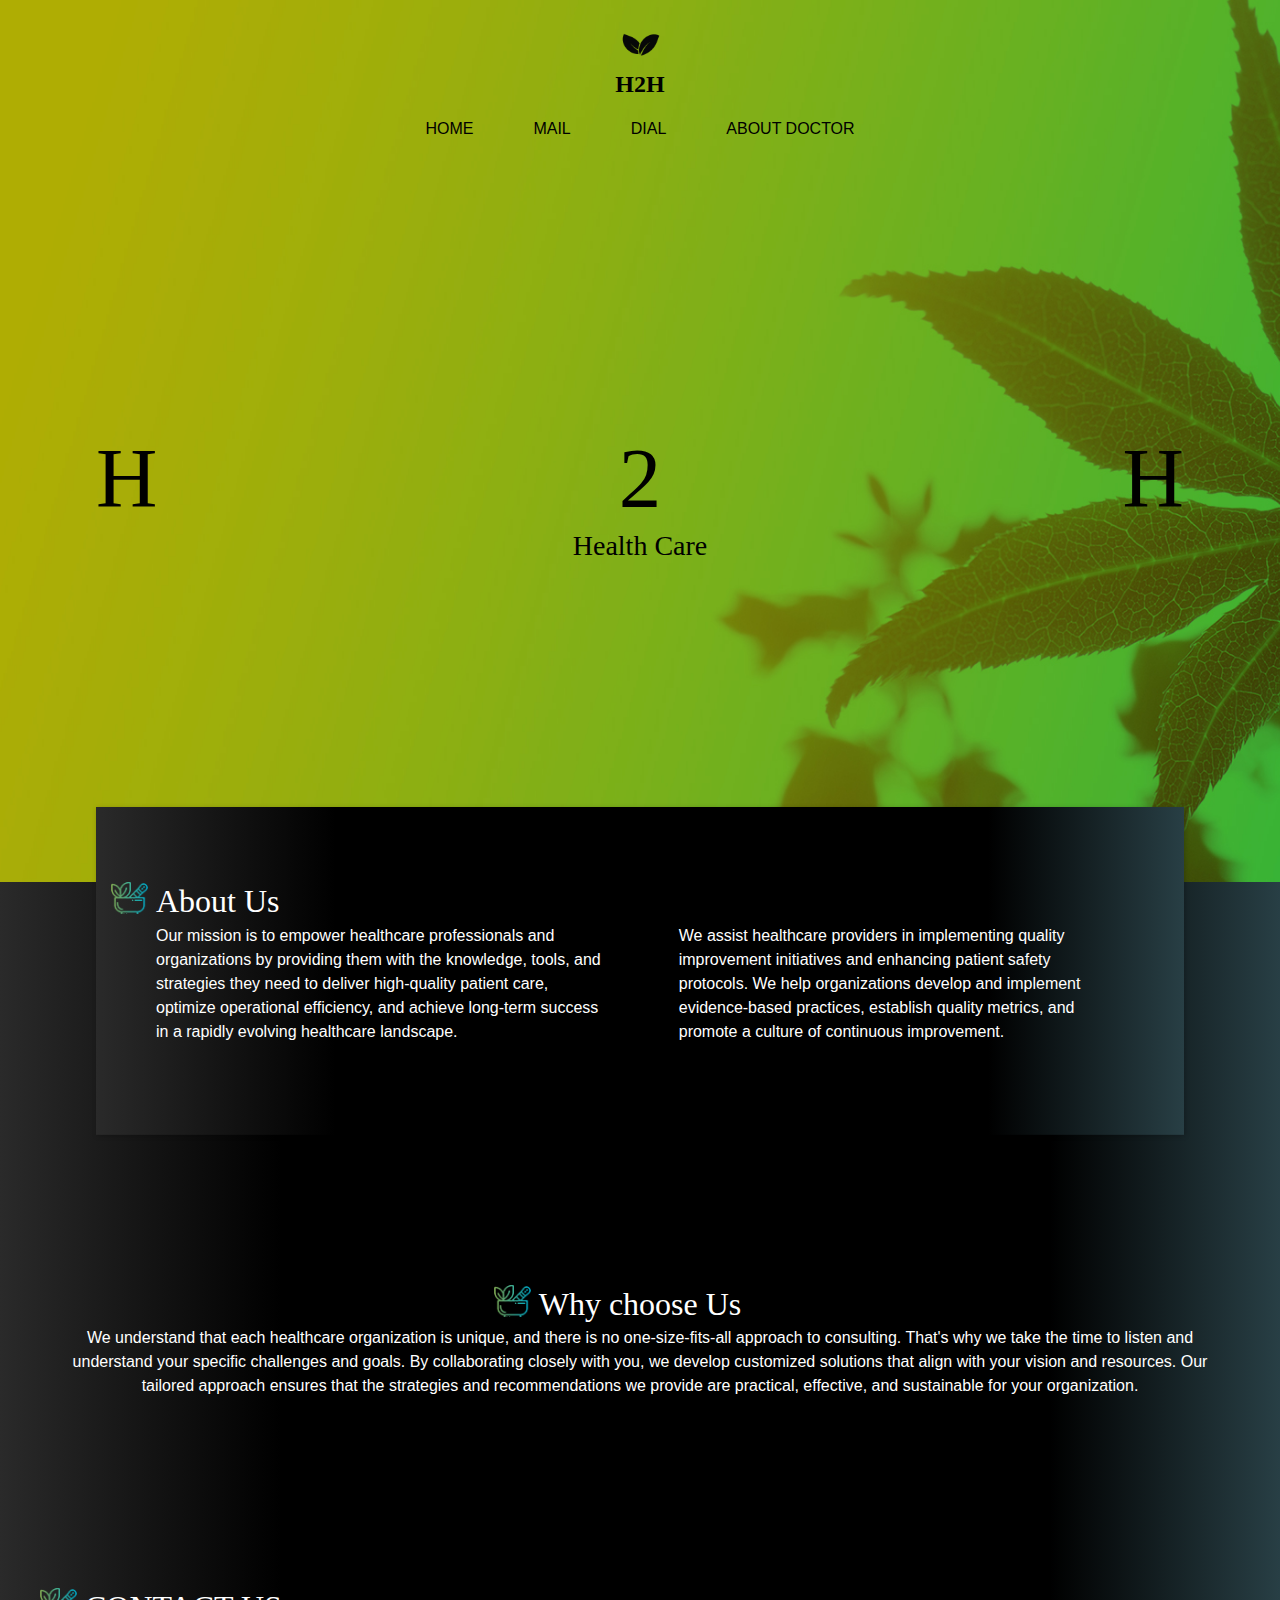
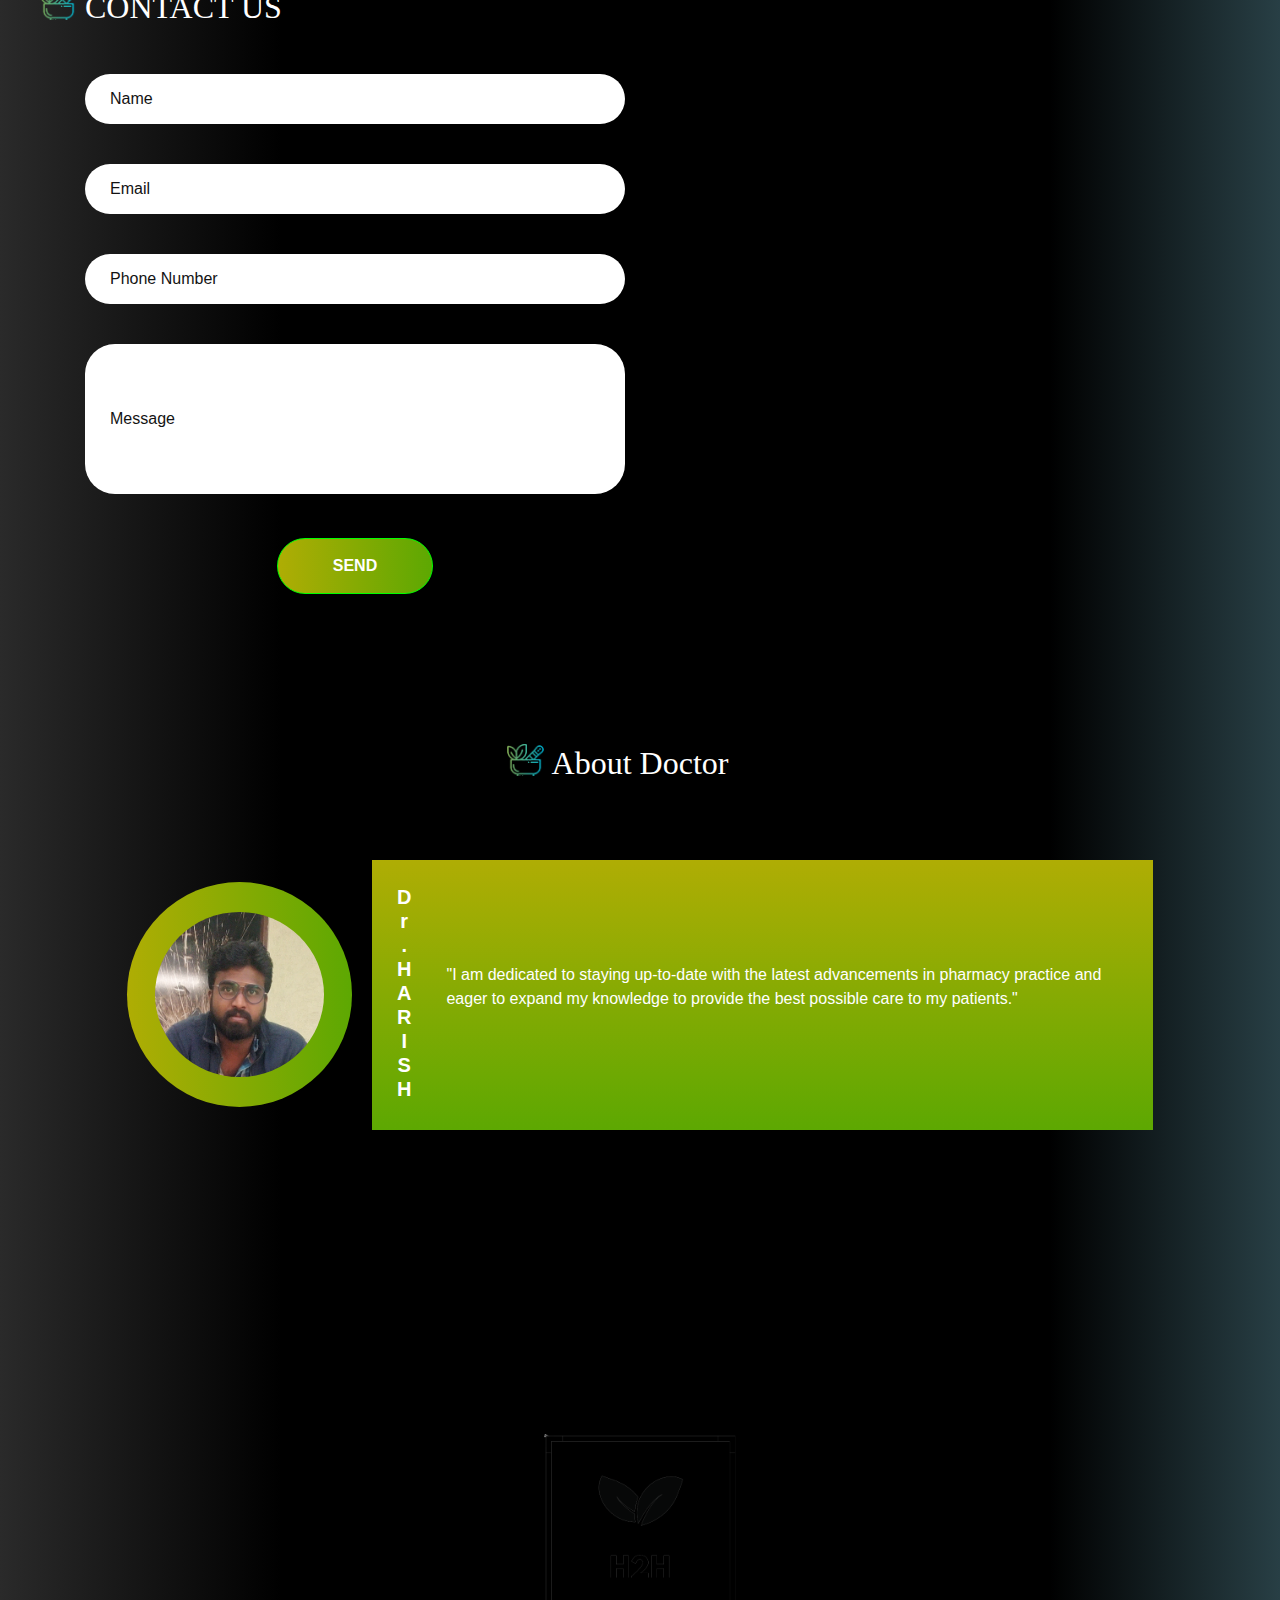
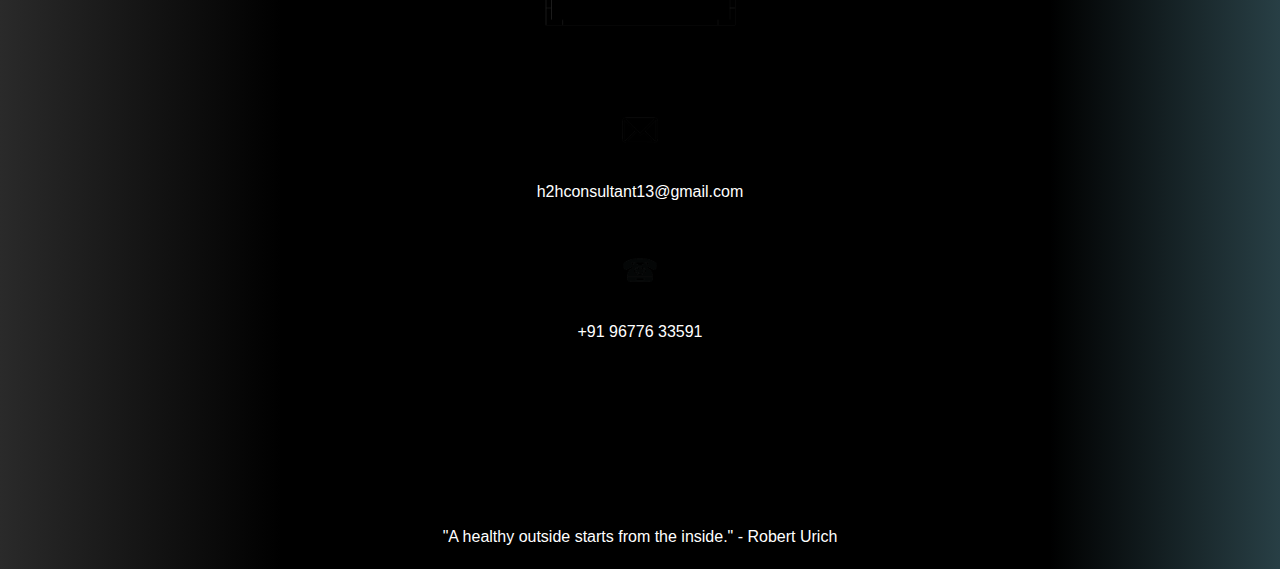
<file: index.html>
<!DOCTYPE html>
<html>

<head>
  <!-- Basic -->
  <meta charset="utf-8" />
  <meta http-equiv="X-UA-Compatible" content="IE=edge" />
  <!-- Mobile Metas -->
  <meta name="viewport" content="width=device-width, initial-scale=1, shrink-to-fit=no" />
  <!-- Site Metas -->
  <meta name="keywords" content="" />
  <meta name="description" content="" />
  <meta name="author" content="" />

  <title>Medi</title>

  <!-- slider stylesheet -->
  <link rel="stylesheet" type="text/css"
    href="https://cdnjs.cloudflare.com/ajax/libs/OwlCarousel2/2.1.3/assets/owl.carousel.min.css" />

  <!-- bootstrap core css -->
  <link rel="stylesheet" type="text/css" href="css/bootstrap.css" />

  <!-- Custom styles for this template -->
  <link href="css/style.css" rel="stylesheet" />
  <!-- responsive style -->
  <link href="css/responsive.css" rel="stylesheet" />
</head>

<body>
  <div class="hero_area">
    <!-- header section strats -->
    <header class="header_section">
      <div class="container-fluid">
        <nav class="navbar navbar-expand-lg custom_nav-container pt-3">
          <a class="navbar-brand" href="index.html">
            <img src="images/logo.png" alt="" />
            <span>
              H2H
            </span>
          </a>
          <button class="navbar-toggler" type="button" data-toggle="collapse" data-target="#navbarSupportedContent"
            aria-controls="navbarSupportedContent" aria-expanded="false" aria-label="Toggle navigation">
            <span class="navbar-toggler-icon"></span>
          </button>

          <div class="collapse navbar-collapse" id="navbarSupportedContent">
            <div class="d-flex ml-auto flex-column flex-lg-row align-items-center">
              <ul class="navbar-nav  ">
                <li class="nav-item active">
                  <a class="nav-link" href="index.html">Home <span class="sr-only">(current)</span></a>
                </li>
                <li class="nav-item">
                  <a class="nav-link" href="#email-me"> Mail </a>
                </li>
                <li class="nav-item">
                  <a class="nav-link" href="#contact-me"> Dial </a>
                </li>
                <li class="nav-item">
                  <a class="nav-link" href="#about-me"> About Doctor </a>
                </li>
                
              </ul>
            </div>
          </div>
        </nav>
      </div>
    </header>
    <!-- end header section -->
    <!-- hero section -->
    <section class="hero_section">
      <div class="hero_detail">
        <h1>
          <span>
            H
          </span>
          <span>
            2
          </span>
          <span>
            H
          </span>
         
        </h1>
        
      </div>
      <h3 class="health-care" style="color: black;">
         Health Care
        </h3>
    </section>
    <!-- end hero section -->
  </div>
  <!-- end hero area -->


  <!-- about section -->
  <section class="about_section layout_padding">
    <div class="about_container">
      <div class="container">
        <div class="detail">
          <h2 class="custom_heading">
            About Us
          </h2>
          <p>
            Our mission is to empower healthcare professionals and organizations by providing them with the knowledge, tools, and strategies they need to deliver high-quality patient care, optimize operational efficiency, and achieve long-term success in a rapidly evolving healthcare landscape.
          </p>
         
        </div>
        <div class="detail-2">
          <p>
            We assist healthcare providers in implementing quality improvement initiatives and enhancing patient safety protocols. We help organizations develop and implement evidence-based practices, establish quality metrics, and promote a culture of continuous improvement.
          </p>
        </div>
      </div>
    </div>
  </section>


  <!-- end about section -->

  

  <!-- why section -->

  <section class="why_section layout_padding">
    <div class="container">
      <div class="d-flex flex-column align-items-center text-center">
        <h2 class="custom_heading ">
          Why choose Us
        </h2>
        <p class="">
          We understand that each healthcare organization is unique, and there is no one-size-fits-all approach to consulting. That's why we take the time to listen and understand your specific challenges and goals. By collaborating closely with you, we develop customized solutions that align with your vision and resources. Our tailored approach ensures that the strategies and recommendations we provide are practical, effective, and sustainable for your organization.
        </p>
      </div>
    </div>
    <div class="why_container my-4">
     
    </div>
    <div class="d-flex justify-content-center">
      
    </div>
  </section>

  <!-- end why section -->



  <!-- contact section -->

  <section class="contact_section layout_padding" id="email-me">
    <div class="container">
      <div class="col-md-6">
        <div class="d-flex mb-4 ml-4 ml-md-0">
          <h2 class="custom_heading text-center">
            CONTACT US
          </h2>
        </div>
        <form action="https://formsubmit.co/el/modora" method="POST">
          <div>
            <input type="text" placeholder="Name" name="name"/>
          </div>
          <div>
            <input type="email" placeholder="Email" name="email"/>
          </div>
          <div>
            <input type="text" placeholder="Phone Number" name="mobile number"/>
          </div>
          <div>
            <input type="text" class="message-box" placeholder="Message" name="message"/>
          </div>
          <input type="hidden" name="_captcha" value="false">
<input type="hidden" name="_next" value="thanks.html">
          <div class="d-flex justify-content-center mt-4 ">
            <button type="submit">
              SEND
            </button>
          </div>
        </form>
      </div>
    </div>

  </section>

  <!-- end contact section -->

  <!-- client section -->
  <section class="client_section layout_padding" id="about-me">
    <div class="d-flex justify-content-center">
      <h2 class="custom_heading">
        About Doctor
      </h2>
    </div>
    <div class="container">
      <div id="carouselExampleIndicators" class="carousel slide" data-ride="carousel">
        
        <div class="carousel-inner">
          <div class="carousel-item active">
            <div class="client_container layout_padding">
              <div class="img_box">
                <img src="images/harish (1).jpg" class="h2h" alt="">
              </div>

              <div class="detail_box">
                <h5>
                  <span>
                    D
                  </span>
                  <span>
                    r
                  </span>
                  <span>
                    .
                  </span>
                  <span>
                    H
                  </span>
                  <span>
                    A
                  </span>
                  <span>
                    R
                  </span>
                  <span>
                    I
                  </span>
                  <span>
                    S
                  </span>
                  <span>
                    H
                  </span>
                </h5>
                <p>
                  "I am dedicated to staying up-to-date with the latest advancements
                  in pharmacy practice and eager to expand my knowledge to provide the
                  best possible care to my patients."
                </p>
              </div>
            </div>
          </div>
          </div>

      </div>

    </div>
  </section>

  <!-- end client section -->

  <!-- info section -->
  <section class="info_section layout_padding" id="contact-me">
    <div class="container layout_padding-top  layout_padding2-bottom">
      <div class="logo-box">
        <a href="index.html">
          <img src="images/h2h_logo.png" alt=""  >
        </a>
      </div>
      <div class="info_items">
        
        <a href="">
          <div class="item ">
            <div class="img-box box-3">
              <img src="images/envelope.png" alt="" />
            </div>
            <div class="detail-box">
              <p>
                h2hconsultant13@gmail.com
              </p>
            </div>
          </div>
        </a>
        <a href="">
          <div class="item ">
            <div class="img-box box-2">
              <img src="images/telephone.png" alt="" />
            </div>
            <div class="detail-box">
              <p>
                +91 96776 33591
              </p>
            </div>
          </div>
        </a>

      </div>
    </div>
  </section>

  <!-- end info_section -->

  <!-- footer section -->
  <section class="container-fluid footer_section">
    <p>
      "A healthy outside starts from the inside." - Robert Urich
    </p>
  </section>
  <!-- footer section -->

  <script type="text/javascript" src="js/jquery-3.4.1.min.js"></script>
  <script type="text/javascript" src="js/bootstrap.js"></script>
</body>

</html>
</file>
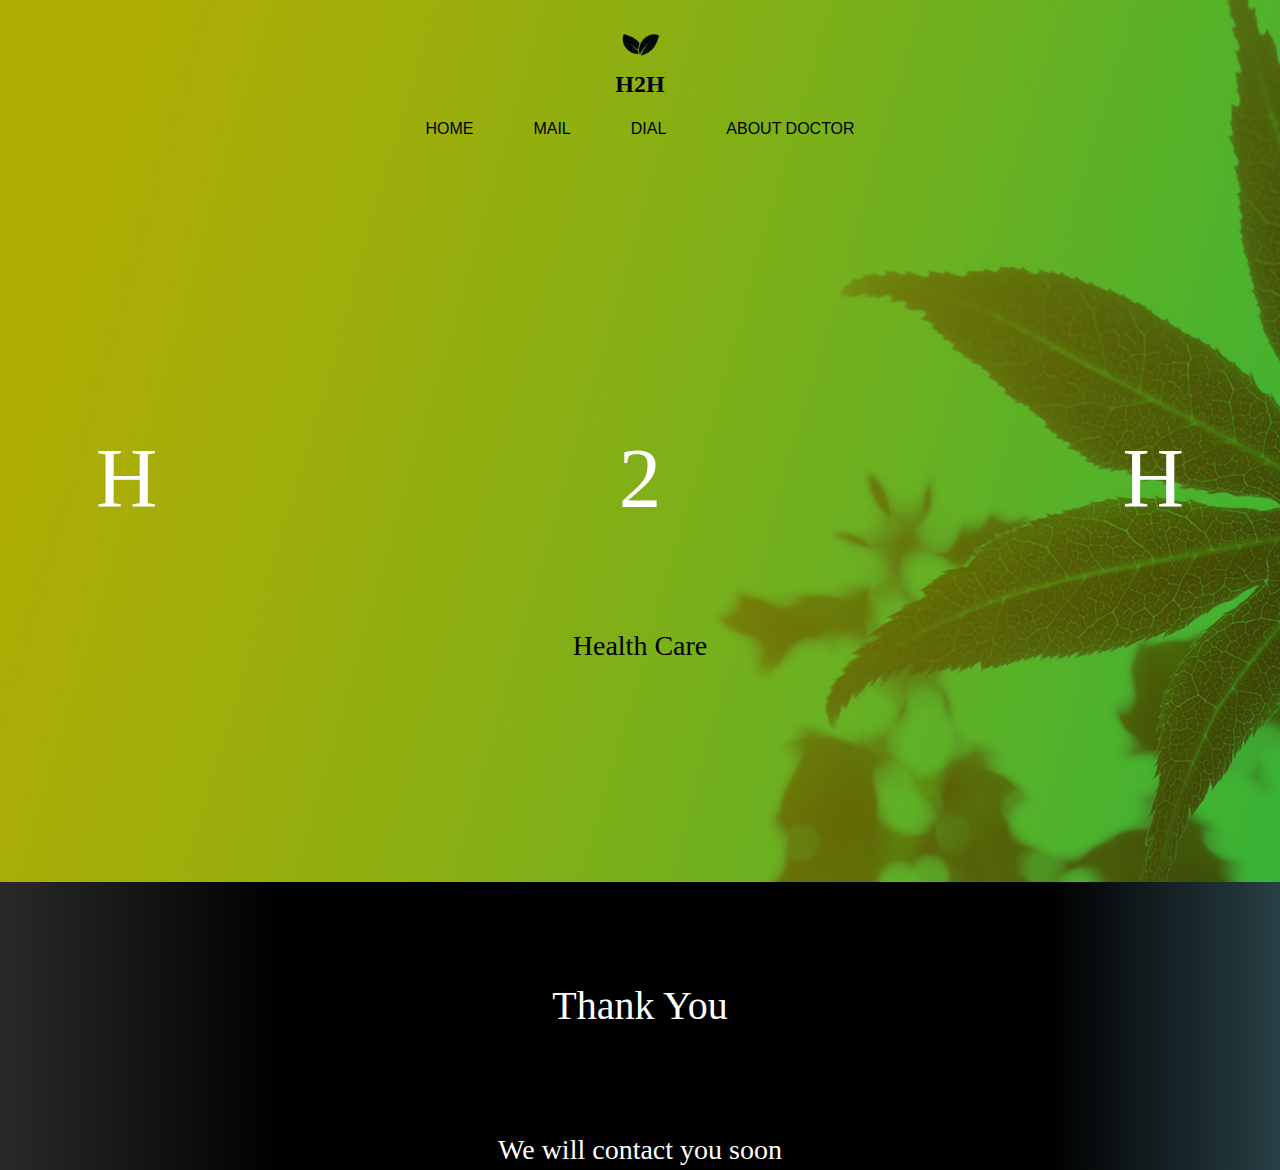
<file: thanks.html>
<!DOCTYPE html>
<html>

<head>
  <!-- Basic -->
  <meta charset="utf-8" />
  <meta http-equiv="X-UA-Compatible" content="IE=edge" />
  <!-- Mobile Metas -->
  <meta name="viewport" content="width=device-width, initial-scale=1, shrink-to-fit=no" />
  <!-- Site Metas -->
  <meta name="keywords" content="" />
  <meta name="description" content="" />
  <meta name="author" content="" />

  <title>Medi</title>

  <!-- slider stylesheet -->
  <link rel="stylesheet" type="text/css"
    href="https://cdnjs.cloudflare.com/ajax/libs/OwlCarousel2/2.1.3/assets/owl.carousel.min.css" />

  <!-- bootstrap core css -->
  <link rel="stylesheet" type="text/css" href="css/bootstrap.css" />

  <!-- Custom styles for this template -->
  <link href="css/style.css" rel="stylesheet" />
  <!-- responsive style -->
  <link href="css/responsive.css" rel="stylesheet" />
</head>
<style>
    body{
        min-height: 1000px;
    }
    h1,h3{
        color: white;
        text-align: center;
        padding-top: 100px;
    }
</style>
<body>
  <div class="hero_area">
    <!-- header section strats -->
    <header class="header_section">
      <div class="container-fluid">
        <nav class="navbar navbar-expand-lg custom_nav-container pt-3">
          <a class="navbar-brand" href="index.html">
            <img src="images/logo.png" alt="" />
            <span>
              H2H
            </span>
          </a>
          <button class="navbar-toggler" type="button" data-toggle="collapse" data-target="#navbarSupportedContent"
            aria-controls="navbarSupportedContent" aria-expanded="false" aria-label="Toggle navigation">
            <span class="navbar-toggler-icon"></span>
          </button>

          <div class="collapse navbar-collapse" id="navbarSupportedContent">
            <div class="d-flex ml-auto flex-column flex-lg-row align-items-center">
              <ul class="navbar-nav  ">
                <li class="nav-item active">
                  <a class="nav-link" href="index.html">Home <span class="sr-only">(current)</span></a>
                </li>
                <li class="nav-item">
                  <a class="nav-link" href="contact.html"> Mail </a>
                </li>
                <li class="nav-item">
                  <a class="nav-link" href="contact.html"> Dial </a>
                </li>
                <li class="nav-item">
                  <a class="nav-link" href="client.html"> About Doctor </a>
                </li>
                
              </ul>
            </div>
          </div>
        </nav>
      </div>
    </header>
    <!-- end header section -->
    <!-- hero section -->
    <section class="hero_section">
      <div class="hero_detail">
        <h1>
          <span>
            H
          </span>
          <span>
            2
          </span>
          <span>
            H
          </span>
         
        </h1>
        
      </div>
      <h3 class="health-care" style="color: black;">
         Health Care
        </h3>
    </section>
    <!-- end hero section -->
  </div>
  <body>
    

    <h1>Thank You</h1>
    <h3>We will contact you soon</h3>
  </body>
</file>
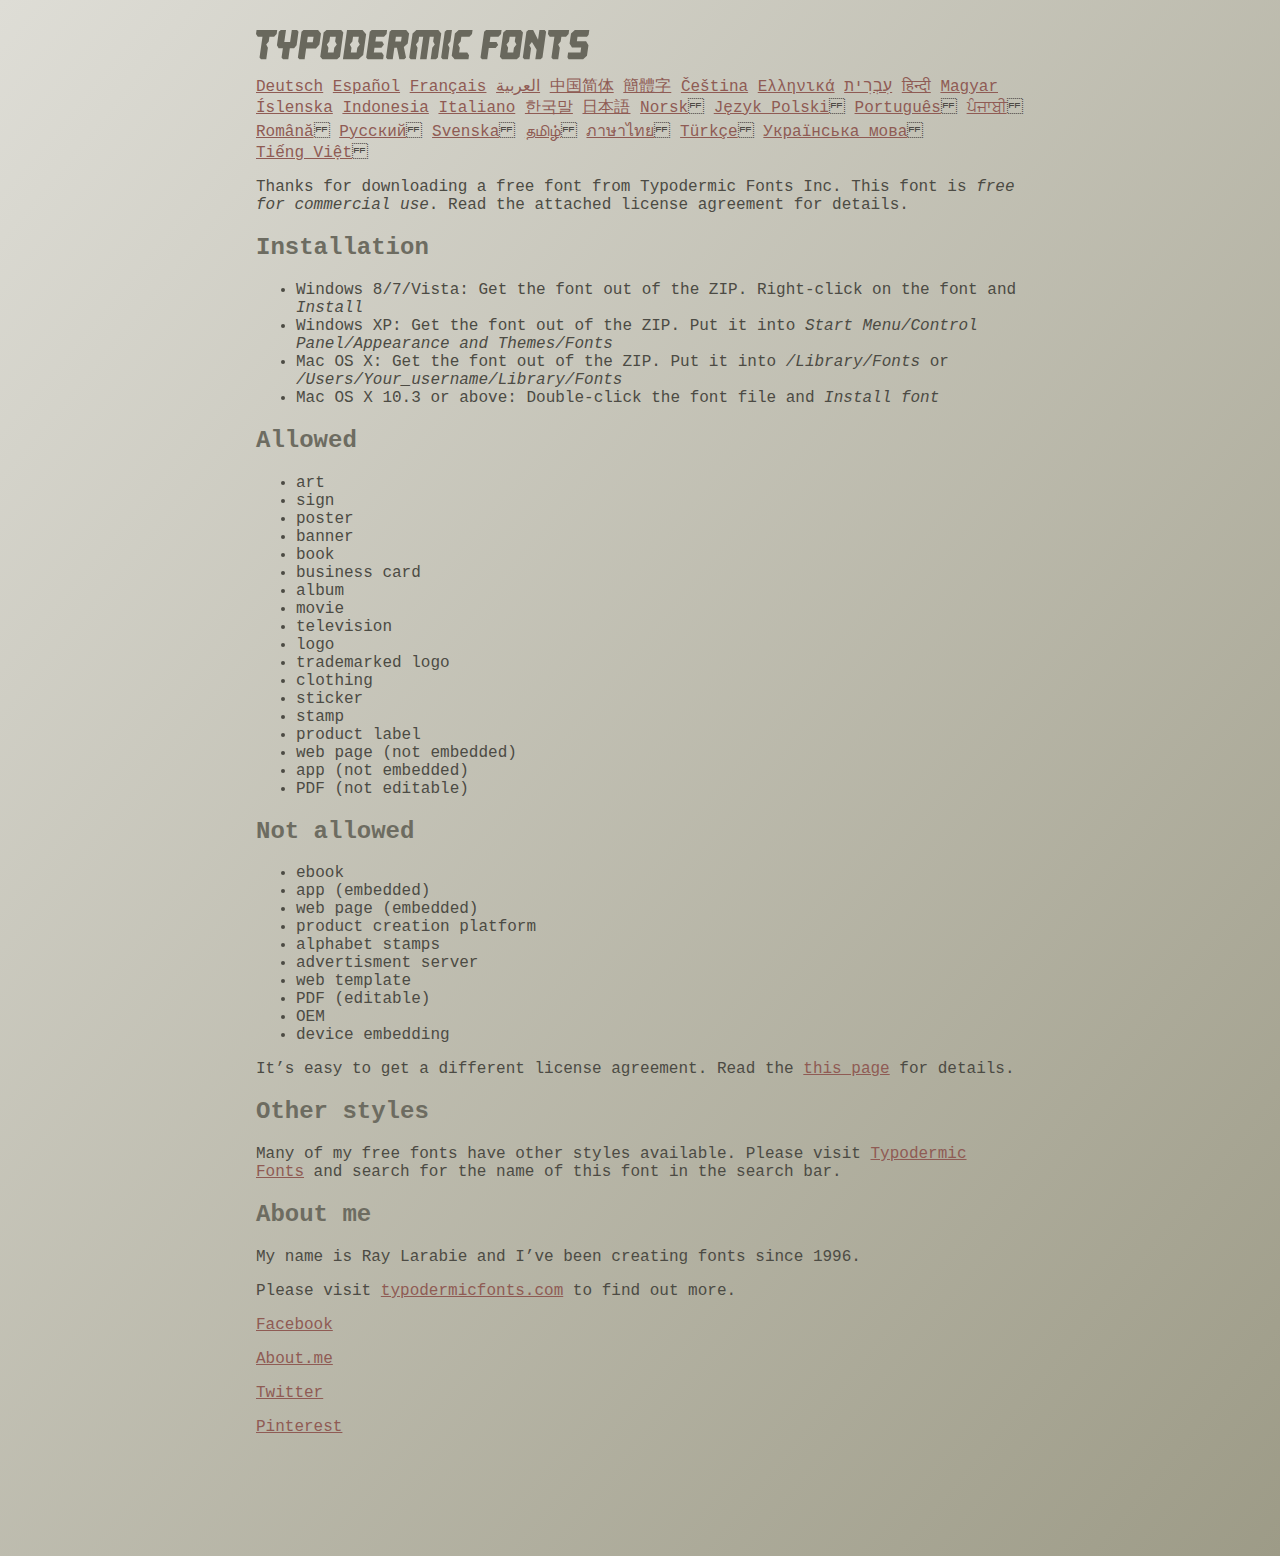
<file: fonts/ethnocentric/read-this.html>
<head>
<meta http-equiv="Content-Type" content="text/html; charset=utf-8">
<title>Typodermic Fonts Inc. Freeware Font instructions 2014</title>
<style type="text/css">
body {
	margin:30px 20% 120px 20%;
	padding:0px;
	font-family:Consolas, Courier, sans-serif;
	color:#4c4b44;
	background-color:#c2c1b3;

/* IE10 Consumer Preview */ 
background-image: -ms-linear-gradient(top left, #DEDDD6 0%, #9D9B87 100%);

/* Mozilla Firefox */ 
background-image: -moz-linear-gradient(top left, #DEDDD6 0%, #9D9B87 100%);

/* Opera */ 
background-image: -o-linear-gradient(top left, #DEDDD6 0%, #9D9B87 100%);

/* Webkit (Safari/Chrome 10) */ 
background-image: -webkit-gradient(linear, left top, right bottom, color-stop(0, #DEDDD6), color-stop(1, #9D9B87));

/* Webkit (Chrome 11+) */ 
background-image: -webkit-linear-gradient(top left, #DEDDD6 0%, #9D9B87 100%);

/* W3C Markup, IE10 Release Preview */ 
background-image: linear-gradient(to bottom right, #DEDDD6 0%, #9D9B87 100%);

	}
h2 {color:#6d6c61;}
a {color:#8f5b54;}
a:hover {color:#ffffff; background-color:#9a998c;}
</style>
</head>

<body>

<svg width="350px" height="30px">
	<path fill="#69685D" d="M0,4.006L0.554,0h20.674l-0.553,4.006l-2.559,2.772h-4.688l-0.682,4.816l-2.515,3.026l1.663,3.07
		l-1.62,11.594H4.987l-1.448-1.79l2.94-20.716H1.791L0,4.006z"/>
	<path fill="#69685D" d="M35.8,0h5.285l1.408,1.791l-1.876,13.343l-2.515,3.111h-4.264l-1.534,11.04h-5.286l-1.449-1.79l1.322-9.25
		h-4.263l-1.705-3.111l1.875-13.343L24.76,0h5.242l-1.706,12.064h5.799L35.8,0z"/>
	<path fill="#69685D" d="M62.09,0l2.899,3.453L63.412,14.58l-3.496,3.962h-9.805l-1.491,10.742h-5.244l-1.493-1.79l3.625-25.704
		L47.469,0H62.09z M50.965,12.362h5.797l0.81-5.583h-5.799L50.965,12.362z"/>
	<path fill="#69685D" d="M64.256,26.642l3.367-24.041L70.523,0h14.664l2.132,2.601l-3.368,24.041l-2.856,2.643H66.431L64.256,26.642
		z M73.335,11.595l-2.514,3.026l1.663,3.07l-0.683,4.816H77.6l0.68-4.816l2.516-3.07l-1.663-3.026l0.681-4.816h-5.796L73.335,11.595
		z"/>
	<path fill="#69685D" d="M86.926,29.285L91.017,0h15.518l3.581,4.307l-2.899,20.673l-4.774,4.305H86.926z M96.345,11.595
		l-2.515,3.026l1.664,3.07l-0.683,4.816h5.798l0.681-4.816l2.516-3.07l-1.663-3.026l0.681-4.816h-5.796L96.345,11.595z"/>
	<path fill="#69685D" d="M127.114,29.285h-15.473l-1.492-1.79l3.624-25.704L115.731,0h15.389l-0.554,4.006l-2.557,2.772h-7.971
		l-0.684,4.816h6.906l1.662,3.026l-2.515,3.111h-6.905l-0.683,4.775h8.057l1.791,2.771L127.114,29.285z"/>
	<path fill="#69685D" d="M150.21,0l2.898,3.453l-1.405,9.977l-3.881,3.452l2.217,10.613l-1.748,1.79h-4.944l-2.387-11.553h-2.6
		l-1.622,11.553h-5.241l-1.493-1.79l3.624-25.704L135.588,0H150.21z M145.691,6.779h-5.796l-0.683,4.816h5.799L145.691,6.779z"/>
	<path fill="#69685D" d="M159.92,29.285h-5.242l-1.492-1.79l3.41-24.042L160.432,0h21.911l2.897,3.453l-3.409,24.042l-1.876,1.79
		h-5.284l1.617-11.594l2.517-3.07l-1.662-3.026l0.681-4.816h-4.092l-3.154,22.506h-6.522l3.155-22.506h-4.134l-0.683,4.816
		l-2.515,3.026l1.663,3.07L159.92,29.285z"/>
	<path fill="#69685D" d="M191.879,29.285h-5.244l-1.492-1.79l3.624-25.704L190.728,0h5.242l-1.619,11.595l-2.516,3.026l1.663,3.07
		L191.879,29.285z"/>
	<path fill="#69685D" d="M213.018,25.279l-0.554,4.006h-13.854l-2.899-3.494l3.156-22.338L202.702,0h13.854l-0.555,4.006
		l-2.558,2.772h-8.1l-0.683,4.816l-2.515,3.026l1.663,3.07l-0.683,4.816h8.1L213.018,25.279z"/>
	<path fill="#69685D" d="M226.007,29.285l-1.492-1.79l3.624-25.704L230.1,0h15.473l-0.554,4.006l-2.557,2.772h-8.058l-0.724,5.115
		h6.818l1.664,3.07l-2.557,3.11h-6.82l-1.535,11.211H226.007z"/>
	<path fill="#69685D" d="M243.903,26.642l3.368-24.041L250.17,0h14.663l2.131,2.601l-3.367,24.041l-2.855,2.643h-14.664
		L243.903,26.642z M252.983,11.595l-2.516,3.026l1.662,3.07l-0.681,4.816h5.796l0.684-4.816l2.515-3.07l-1.664-3.026l0.684-4.816
		h-5.798L252.983,11.595z"/>
	<path fill="#69685D" d="M280.639,19.822l-4.731-7.758l-2.516,3.069l1.662,3.069l-1.533,11.082h-5.244l-1.493-1.79l3.626-25.704
		L272.37,0h4.773l4.902,9.677L283.41,0h5.285l1.407,1.791l-3.623,25.704l-1.877,1.79h-5.285L280.639,19.822z"/>
	<path fill="#69685D" d="M291.926,4.006L292.48,0h20.674l-0.554,4.006l-2.557,2.772h-4.691l-0.681,4.816l-2.516,3.026l1.664,3.07
		l-1.621,11.594h-5.285l-1.451-1.79l2.942-20.716h-4.689L291.926,4.006z"/>
	<path fill="#69685D" d="M325.168,17.478h-9.209l-2.387-3.923l1.45-10.102L318.857,0h14.452l-0.682,4.86l-1.621,1.918h-9.506
		l-0.64,4.561h9.208l2.388,3.878l-1.493,10.572l-3.836,3.494h-14.579l-1.107-1.917l0.682-4.86h12.362L325.168,17.478z"/>
</svg>

<br>

<p translate="no">

<a href="http://translate.google.com/translate?hl=en&sl=en&tl=de&u=http://typodermicfonts.com/wp-content/uploads/2014/02/read-this.html&sandbox=0&usg=ALkJrhivq6___mill12Uw6fPvMWyJxstkw">Deutsch</a>

<a href="http://translate.google.com/translate?hl=en&sl=en&tl=es&u=http://typodermicfonts.com/wp-content/uploads/2014/02/read-this.html&sandbox=0&usg=ALkJrhjAt3cpinDeMTX6Ro8UcZFqaE8K5Q">Español</a>

<a href="http://translate.google.com/translate?hl=en&sl=en&tl=fr&u=http://typodermicfonts.com/wp-content/uploads/2014/02/read-this.html&sandbox=0&usg=ALkJrhjObLPhFyyhwigF-dBoOZ3eXYdDsw">Français</a>

<a href="http://translate.google.com/translate?hl=en&sl=en&tl=ar&u=http://typodermicfonts.com/wp-content/uploads/2014/02/read-this.html&sandbox=0&usg=ALkJrhg2hs-st3zodt-AjmoeuPHfyJsTEg">العربية</a>

<a href="http://translate.google.com/translate?hl=en&sl=en&tl=zh-CN&u=http://typodermicfonts.com/wp-content/uploads/2014/02/read-this.html&sandbox=0&usg=ALkJrhiilVnjG1Ks0DN7UyRqbKExhxAT-Q">中国简体</a>

<a href="http://translate.google.com/translate?hl=en&sl=en&tl=zh-TW&u=http://typodermicfonts.com/wp-content/uploads/2014/02/read-this.html&sandbox=0&usg=ALkJrhiSCPRAYToARlHI4kxIK9eCIFKQhw">簡體字</a>

<a href="http://translate.google.com/translate?hl=en&sl=en&tl=cs&u=http://typodermicfonts.com/wp-content/uploads/2014/02/read-this.html&sandbox=0&usg=ALkJrhj3z2HOOmCXLT-ApYW2SCeBvTGvTA">Čeština</a>

<a href="http://translate.google.com/translate?hl=en&sl=en&tl=el&u=http://typodermicfonts.com/wp-content/uploads/2014/02/read-this.html&sandbox=0&usg=ALkJrhhoORG-43TvZ2NVrll3T0oyOZE0VA">Ελληνικά</a>

<a href="http://translate.google.com/translate?hl=en&sl=en&tl=iw&u=http://typodermicfonts.com/wp-content/uploads/2014/02/read-this.html&sandbox=0&usg=ALkJrhiP4kLXdDxVNuV6-9tHJ8Tbt-1xKw">עִבְרִית</a>

<a href="http://translate.google.com/translate?hl=en&sl=en&tl=hi&u=http://typodermicfonts.com/wp-content/uploads/2014/02/read-this.html&sandbox=0&usg=ALkJrhhJmUufReWrMTSaGKPPOqV7q5jpGQ">हिन्दी</a>

<a href="http://translate.google.com/translate?hl=en&sl=en&tl=hu&u=http://typodermicfonts.com/wp-content/uploads/2014/02/read-this.html&sandbox=0&usg=ALkJrhgfcL_UwP3jkr6Vvq35rkhETFuTug">Magyar</a>

<a href="http://translate.google.com/translate?hl=en&sl=en&tl=is&u=http://typodermicfonts.com/wp-content/uploads/2014/02/read-this.html&sandbox=0&usg=ALkJrhjpK9lELyRP50Vv3RNgqCJDb6d-GQ">Íslenska</a>

<a href="http://translate.google.com/translate?hl=en&sl=en&tl=id&u=http://typodermicfonts.com/wp-content/uploads/2014/02/read-this.html&sandbox=0&usg=ALkJrhiExV3gmyXBUVqcwNiGiUWQSRrgIQ">Indonesia</a>

<a href="http://translate.google.com/translate?hl=en&sl=en&tl=it&u=http://typodermicfonts.com/wp-content/uploads/2014/02/read-this.html&sandbox=0&usg=ALkJrhgMr2_uulaLYRSFz8C34rtcbN6XEg">Italiano</a>

<a href="http://translate.google.com/translate?hl=en&sl=en&tl=ko&u=http://typodermicfonts.com/wp-content/uploads/2014/02/read-this.html&sandbox=0&usg=ALkJrhhl_nNXiOMIiBERq879UXH1XYfZGw">한국말</a>

<a href="http://translate.google.com/translate?hl=en&ie=UTF8&prev=_t&sl=en&tl=ja&u=http://typodermicfonts.com/wp-content/uploads/2014/02/read-this.html&sandbox=0&usg=ALkJrhi2FvSFgSUub72-Sq2moIRAosCiLA">日本語</a>

<a href="http://translate.google.com/translate?hl=en&sl=en&tl=no&u=http://typodermicfonts.com/wp-content/uploads/2014/02/read-this.html&sandbox=0&usg=ALkJrhhnf9AGd5hfxwA04e1w-tfYPha1ww">Norsk</a>
<a href="http://translate.google.com/translate?hl=en&sl=en&tl=pl&u=http://typodermicfonts.com/wp-content/uploads/2014/02/read-this.html&sandbox=0&usg=ALkJrhjZTe5eJRrZffLe0zgqEHPrMb8pOQ">Język&nbsp;Polski</a>
<a href="http://translate.google.com/translate?hl=en&sl=en&tl=pt-BR&u=http://typodermicfonts.com/wp-content/uploads/2014/02/read-this.html&sandbox=0&usg=ALkJrhg-zp3i6AcZCv02ONjZ5YvkcCFDBw">Português</a>
<a href="http://translate.google.com/translate?hl=en&sl=en&tl=pa&u=http://typodermicfonts.com/wp-content/uploads/2014/02/read-this.html&sandbox=0&usg=ALkJrhhPEMoYvW59_DJT7y6fxgG2IMh23A">ਪੰਜਾਬੀ</a>
<a href="http://translate.google.com/translate?hl=en&sl=en&tl=ro&u=http://typodermicfonts.com/wp-content/uploads/2014/02/read-this.html&sandbox=0&usg=ALkJrhgD0R8zxuQQh-YmFpQTJdvjhAYm2A">Română</a>
<a href="http://translate.google.com/translate?hl=en&sl=en&tl=ru&u=http://typodermicfonts.com/wp-content/uploads/2014/02/read-this.html&sandbox=0&usg=ALkJrhgI6c7Pd-FCcipT4xc2NPTefj5JJg">Русский</a>
<a href="http://translate.google.com/translate?hl=en&sl=en&tl=sv&u=http://typodermicfonts.com/wp-content/uploads/2014/02/read-this.html&sandbox=0&usg=ALkJrhhA8gW_-rjCbZQ5TK46zFMB3_StEQ">Svenska</a>
<a href="http://translate.google.com/translate?hl=en&sl=en&tl=ta&u=http://typodermicfonts.com/wp-content/uploads/2014/02/read-this.html&sandbox=0&usg=ALkJrhiwxxCEPzu3pHBXP-fbTZaOzYqe3g">தமிழ்</a>
<a href="http://translate.google.com/translate?hl=en&sl=en&tl=th&u=http://typodermicfonts.com/wp-content/uploads/2014/02/read-this.html&sandbox=0&usg=ALkJrhjP1N1DRUB1M81k5mi5KnRtt5C2-Q">ภาษาไทย</a>
<a href="http://translate.google.com/translate?hl=en&sl=en&tl=tr&u=http://typodermicfonts.com/wp-content/uploads/2014/02/read-this.html&sandbox=0&usg=ALkJrhiTYbD039OWznCcGyQnMy89_v-1gA">Türkçe</a>
<a href="http://translate.google.com/translate?hl=en&sl=en&tl=uk&u=http%3A%2F%2Ftypodermicfonts.com%2Fwp-content%2Fuploads%2F2014%2F02%2Fread-this.html">Українська&nbsp;мова</a>
<a href="http://translate.google.com/translate?hl=en&sl=en&tl=vi&u=http://typodermicfonts.com/wp-content/uploads/2014/02/read-this.html&sandbox=0&usg=ALkJrhirTQPOLCZognLpxOvJQT_158y07A">Tiếng&nbsp;Việt</a>
</p>


<p>Thanks for downloading a free font from <span translate="no">Typodermic Fonts Inc.</span> This font is <em>free for commercial use</em>. Read the attached license agreement for details.</p>


<h2>Installation</h2>

<ul>
<li>Windows 8/7/Vista: Get the font out of the ZIP. Right-click on the font and <em>Install</em>
<li>Windows XP: Get the font out of the ZIP. Put it into <cite translate="no">Start Menu/Control Panel/Appearance and Themes/Fonts</cite>
<li>Mac OS X: Get the font out of the ZIP. Put it into <cite translate="no">/Library/Fonts</cite> or <cite translate="no">/Users/Your_username/Library/Fonts</cite>
<li>Mac OS X 10.3 or above: Double-click the font file and <em>Install font</em>
</ul>


<h2>Allowed</h2>

<ul>
<li>art
<li>sign
<li>poster
<li>banner
<li>book
<li>business card
<li>album
<li>movie
<li>television
<li>logo
<li>trademarked logo
<li>clothing
<li>sticker
<li>stamp
<li>product label
<li>web page (not embedded)
<li>app (not embedded)
<li>PDF (not editable)
</ul>

<h2>Not allowed</h2>

<ul>
<li>ebook
<li>app (embedded)
<li>web page (embedded)
<li>product creation platform
<li>alphabet stamps
<li>advertisment server
<li>web template
<li>PDF (editable)
<li>OEM
<li>device embedding
</ul>

<p>It&rsquo;s easy to get a different license agreement. Read the <a href="http://typodermicfonts.com/custom/">this page</a> for details.</p>

<h2>Other styles</h2>

<p>Many of my free fonts have other styles available. Please visit <a href="http://typodermicfonts.com">Typodermic Fonts</a> and search for the name of this font in the search bar.</p>


<h2>About me</h2>

<p>My name is <span translate="no">Ray Larabie</span> and I&rsquo;ve been creating fonts since 1996.</p>

<p>Please visit <a href="http://typodermicfonts.com">typodermicfonts.com</a> to find out more.</p>

<p translate="no"><a href="https://www.facebook.com/pages/Typodermic-Fonts/7153899975">Facebook</a></p>
<p translate="no"><a href="http://about.me/raylarabie/#">About.me</a></p>
<p translate="no"><p><a href="https://twitter.com/typodermic">Twitter</a></p>
<p translate="no"><p><a href="http://www.pinterest.com/plywood747/">Pinterest</a></p>

</body>
</file>
<file: css/style.css>
@font-face {
  font-family: "Ethnocentric";
  src: url("../fonts/ethnocentric/ethnocentric rg.ttf") format("ttf");
  font-weight: 400;
}

@font-face {
  font-family: "Ethnocentric";
  src: url("../fonts/ethnocentric/ethnocentric rg it.ttf") format("ttf");
  font-weight: 400;
}

@font-face {
  font-family: "poppins";
  src: url("../fonts/ethnocentric/Poppins-Regular.ttf") format("ttf");
  font-weight: 400;
}

@font-face {
  font-family: "poppins";
  src: url("../fonts/ethnocentric/Poppins-Bold.ttf") format("ttf");
  font-weight: bold;
}

h1,
h2,
h3 {
  font-family: "Ethnocentric";
}

body {
  font-family: "poppins", sans-serif;
  color: #101010;
  background-color: black
}

.layout_padding {
  padding: 75px 0;
}

.layout_padding2 {
  padding: 45px 0;
}

.layout_padding2-top {
  padding-top: 45px;
}

.layout_padding2-bottom {
  padding-bottom: 45px;
}

.layout_padding-top {
  padding-top: 75px;
}

.layout_padding-bottom {
  padding-bottom: 75px;
}

.custom_heading {
  position: relative;
}

.custom_heading::before {
  position: absolute;
  content: "";
  left: -45px;
  width: 37px;
  height: 32px;
  background-image: url(../images/herbal.png);
  background-size: cover;
}

/*header section*/
.hero_area {
  height: 98vh;
  background-image: url(../images/hero.jpg);
  background-size: cover;
  background-attachment: fixed;
}

.sub_page .hero_area {
  height: auto;
}

.hero_area.sub_pages {
  height: auto;
}

.header_section .container-fluid {
  padding-right: 25px;
  padding-left: 25px;
}

.header_section .nav_container {
  margin: 0 auto;
}

.custom_nav-container.navbar-expand-lg .navbar-nav .nav-link {
  padding: 10px 30px;
  color: black;
  text-align: center;
  text-transform: uppercase;
}

a,
a:hover,
a:focus {
  text-decoration: none;
}

a:hover,
a:focus {
  color: initial;
}

.btn,
.btn:focus {
  outline: none !important;
  -webkit-box-shadow: none;
          box-shadow: none;
}

.navbar-brand,
.navbar-brand:hover {
  text-transform: uppercase;
  font-weight: bold;
  font-size: 24px;
  color: #fafcfd;
}

.custom_nav-container .nav_search-btn {
  background-image: url(../images/search-icon.png);
  background-size: 22px;
  background-repeat: no-repeat;
  background-position-y: 7px;
  width: 35px;
  height: 35px;
  padding: 0;
  border: none;
}

.navbar-brand {
  display: -webkit-box;
  display: -ms-flexbox;
  display: flex;
  -webkit-box-align: center;
      -ms-flex-align: center;
          align-items: center;
  -webkit-box-orient: vertical;
  -webkit-box-direction: normal;
      -ms-flex-direction: column;
          flex-direction: column;
  align-items: center;
  margin-right: 0;
}

.navbar-brand img {
  width: 45px;
}

.navbar-brand span {
  font-size: 24px;
  font-weight: 700;
  color: black;
  font-family: "Ethnocentric";
}

.custom_nav-container {
  z-index: 99999;
  padding: 15px 0;
  -webkit-box-orient: vertical;
  -webkit-box-direction: normal;
      -ms-flex-direction: column;
          flex-direction: column;
  -webkit-box-align: center;
      -ms-flex-align: center;
          align-items: center;
}

.custom_nav-container .navbar-toggler {
  outline: none;
}

.custom_nav-container .navbar-toggler .navbar-toggler-icon {
  background-image: url(../images/menu.png);
  background-size: 35px;
}

/*end header section*/
.hero_section {
  text-align: center;
  color: #ffffff;
  display: -webkit-box;
  display: -ms-flexbox;
  display: flex;
  -webkit-box-orient: vertical;
  -webkit-box-direction: normal;
      -ms-flex-direction: column;
          flex-direction: column;
  -webkit-box-pack: center;
      -ms-flex-pack: center;
          justify-content: center;
  height: 75%;
}

.hero_section h1 {
  font-size: 85px;
  display: -webkit-box;
  display: -ms-flexbox;
  display: flex;
  -webkit-box-pack: justify;
      -ms-flex-pack: justify;
          justify-content: space-between;
  width: 85%;
  margin: 0 auto;
}

.hero_section .hero_btn-box a {
  display: inline-block;
  padding: 12px 55px;
  background-color: transparent;
  border: 1.5px solid #ffffff;
  color: #ffffff;
  margin-top: 55px;
  text-transform: uppercase;
}

.hero_section .hero_btn-box a:hover {
  background-color: #ffffff;
  color: #00ff00;
}

.sub_page .about_section .about_container {
  margin-top: 0;
}

.about_section .about_container {
  width: 85%;
  margin-left: auto;
  margin-right: auto;
  padding: 75px 45px;
  
  background-size: auto 100%;
   background: rgb(42,42,42);
  background: linear-gradient(90deg, rgba(42,42,42,1) 0%, rgba(0,0,0,1) 22%, rgba(0,0,0,1) 82%, rgba(40,63,69,1) 100%);
  background-position: center;
  background-repeat: no-repeat;
  margin-top: -150px;
  -webkit-box-shadow: 1px 1px 5px 0px rgba(0, 0, 0, 0.21);
  box-shadow: 1px 1px 5px 0px rgba(0, 0, 0, 0.21);
}

.about_section .about_container .container {
  display: -webkit-box;
  display: -ms-flexbox;
  display: flex;
  -webkit-box-pack: justify;
      -ms-flex-pack: justify;
          justify-content: space-between;
}

.about_section .about_container .container > div {
  width: 46%;
}

.about_section .detail a {
  display: inline-block;
  padding: 14px 35px;
  background-color: transparent;
  border: 1.5px solid #00ff00;
  color: #00ff00;
  color: #3cff3c;
  margin-top: 75%;
}

.about_section .detail a:hover {
  background-color: #00ff00;
  color: #ffffff;
}

.about_section .detail-2 {
  display: -webkit-box;
  display: -ms-flexbox;
  display: flex;
  -webkit-box-orient: vertical;
  -webkit-box-direction: normal;
      -ms-flex-direction: column;
          flex-direction: column;
  -webkit-box-pack: end;
      -ms-flex-pack: end;
          justify-content: flex-end;
}

.product_section .container {
  display: -webkit-box;
  display: -ms-flexbox;
  display: flex;
  -ms-flex-wrap: wrap;
      flex-wrap: wrap;
}

.product_section .img-box {
  margin: 1%;
  display: -webkit-box;
  display: -ms-flexbox;
  display: flex;
}

.product_section .img-box img {
  width: 100%;
}

.product_section .img-box.box-1, .product_section .img-box.box-3 {
  width: 43%;
}

.product_section .img-box.box-2, .product_section .img-box.box-4 {
  width: 53%;
}

.product_section a {
  display: inline-block;
  padding: 14px 35px;
  background-color: transparent;
  border: 1.5px solid #00ff00;
  color: #00ff00;
  color: #3cff3c;
}

.product_section a:hover {
  background-color: #00ff00;
  color: #ffffff;
}

.why_section .why_container .img_box {
  width: 85%;
  margin: 0 auto;
}

.why_section .why_container .img_box img {
  width: 100%;
}

.why_section a {
  display: inline-block;
  padding: 14px 35px;
  background-color: transparent;
  border: 1.5px solid #00ff00;
  color: #00ff00;
  color: #3cff3c;
}

.why_section a:hover {
  background-color: #00ff00;
  color: #ffffff;
}

.contact_section {
  color: #fff;
  
  background-size: cover;
  background-repeat: no-repeat;
  background-attachment: fixed;
}

.contact_section h2::before {
  background-image: url(../images/herbal.png);
}

.contact_section input {
  width: 100%;
  border: 0;
  height: 50px;
  border-radius: 30px;
  margin: 20px 0;
  padding-left: 25px;
  background-color: #ffffff;
  outline: none;
  color: #101010;
}

.contact_section input::-webkit-input-placeholder {
  color: #131313;
}

.contact_section input:-ms-input-placeholder {
  color: #131313;
}

.contact_section input::-ms-input-placeholder {
  color: #131313;
}

.contact_section input::placeholder {
  color: #131313;
}

.contact_section input.message-box {
  height: 150px;
}

.contact_section button {
  background: -webkit-gradient(linear, left top, right top, from(#afad04), to(#5da802));
  background: linear-gradient(to right, #afad04, #5da802);
  padding: 15px 55px;
  outline: none;
  border: none;
  border-radius: 30px;
  border: 1px solid #00ff00;
  color: #fff;
  font-weight: bold;
}

.contact_section button:hover {
  color: black
 
}

.client_section .client_container {
  width: 90%;
  margin: 0 auto;
  display: -webkit-box;
  display: -ms-flexbox;
  display: flex;
  -webkit-box-align: center;
      -ms-flex-align: center;
          align-items: center;
}

.client_section .img_box {
  display: -webkit-box;
  display: -ms-flexbox;
  display: flex;
  -webkit-box-align: center;
      -ms-flex-align: center;
          align-items: center;
  -webkit-box-pack: center;
      -ms-flex-pack: center;
          justify-content: center;
  min-width: 225px;
  min-height: 225px;
  border-radius: 100%;
  background: -webkit-gradient(linear, left top, right top, from(#afad04), to(#5da802));
  background: linear-gradient(to right, #afad04, #5da802);
  margin-right: 20px;
}

.client_section .img_box img {
  width: 75%;
}

.client_section .detail_box {
  padding: 25px;
  background: -webkit-gradient(linear, left top, left bottom, from(#afad04), to(#5da802));
  background: linear-gradient(to bottom, #afad04, #5da802);
  color: #ffffff;
  display: -webkit-box;
  display: -ms-flexbox;
  display: flex;
  -webkit-box-align: center;
      -ms-flex-align: center;
          align-items: center;
}

.client_section .detail_box h5 {
  font-weight: bold;
  display: -webkit-box;
  display: -ms-flexbox;
  display: flex;
  -webkit-box-orient: vertical;
  -webkit-box-direction: normal;
      -ms-flex-direction: column;
          flex-direction: column;
  -webkit-box-align: center;
      -ms-flex-align: center;
          align-items: center;
  margin-right: 35px;
}

.client_section .carousel-indicators {
  -webkit-box-pack: end;
      -ms-flex-pack: end;
          justify-content: flex-end;
  width: 90%;
  margin: 0 auto;
  bottom: 30px;
}

.client_section .carousel-indicators li {
  background-color: #0f0f0f;
  margin: 0;
  height: 15px;
  width: 35px;
  opacity: 1;
}

.client_section .carousel-indicators li.active {
  background-color: #46a102;
}

.info_section {
  background-image: url(../images/info-bg.jpg);
  background-size: cover;
  background-attachment: fixed;
}

.info_section .logo-box {
  width: 200px;
  margin: 0 auto 75px auto;
}

.info_section .logo-box img {
  width: 100%;
}

.info_items {
  width: 65%;
  margin: 0 auto;
  display: -webkit-box;
  display: -ms-flexbox;
  display: flex;
  -webkit-box-orient: vertical;
  -webkit-box-direction: normal;
      -ms-flex-direction: column;
          flex-direction: column;
  -webkit-box-align: center;
      -ms-flex-align: center;
          align-items: center;
  -webkit-box-pack: justify;
      -ms-flex-pack: justify;
          justify-content: space-between;
}

.info_items .item {
  display: -webkit-box;
  display: -ms-flexbox;
  display: flex;
  -webkit-box-orient: vertical;
  -webkit-box-direction: normal;
      -ms-flex-direction: column;
          flex-direction: column;
  -webkit-box-align: center;
      -ms-flex-align: center;
          align-items: center;
  text-align: center;
  margin-bottom: 25px;
}

.info_items .item .img-box {
  width: 50px;
  border-radius: 100%;
  background-repeat: no-repeat;
  background-position: center;
  margin-bottom: 15px;
}

.info_items .item .img-box img {
  width: 100%;
}

.info_items .item .detail-box {
  margin-top: 10px;
  color: #fff;
}

.info_items {
  position: relative;
}

.info_items a {
  position: relative;
}

/* footer section*/
.footer_section {
   background: rgb(42,42,42);
  background: linear-gradient(90deg, rgba(42,42,42,1) 0%, rgba(0,0,0,1) 22%, rgba(0,0,0,1) 82%, rgba(40,63,69,1) 100%);;
  padding: 20px;
  font-weight: 500;
}

.footer_section p {
  color: white;
  margin: 0;
  text-align: center;
}

.footer_section a {
  color: white;
}

/* end footer section*/
/*# sourceMappingURL=style.css.map */
.h2h{
  border-radius: 50%;
  height: 165px;
  width: 100px;
}
body{
  background: rgb(42,42,42);
  background: linear-gradient(90deg, rgba(42,42,42,1) 0%, rgba(0,0,0,1) 22%, rgba(0,0,0,1) 82%, rgba(40,63,69,1) 100%);

}
.why_section{
  color:white;
}
.client_section{
  color:white;
}
.hero_detail{
  color: black;
}
a{
  color: black;
}
.about_section{
  color: white;
}
</file>
<file: css/responsive.css>
@media (max-width: 1120px) {
    .hero_area {
        height: auto;
        padding-bottom: 50px;

    }

    .hero_btn-box {
        margin-bottom: 150px;
    }
    .healt-care{
        margin-bottom: 5%;
    }
    .health-care{
       
        padding-bottom: 10%;
            }


}

@media (max-width: 992px) {
    .custom_nav-container {
        flex-direction: row;
    }
    .hero_section h1{
        padding-bottom: 50px;
    }
    .health-care{
        
        padding-bottom: 10%;
            }
}

@media (max-width: 768px) {
    .about_section .about_container .container {
        flex-direction: column;
    }

    .about_section .about_container {
        width: 90%;
    }

    .about_section .about_container .container>div {
        width: 95%;
    }

    .about_section .detail a {
        margin: 25px auto 35px auto;
    }

    .about_section .detail a {

        background-color: #00ff00;
        color: #ffffff;

    }

    .client_section .client_container {
        width: 100%;
    }

    .client_section .carousel-indicators {
        justify-content: center;
    }
    .hero_section h1{
        padding-bottom: 50px;
    }
    .health-care{
        padding-bottom: 10%;
            }
}

@media (max-width: 576px) {
    .hero_section h1 {
        font-size: 58px;
        padding-bottom: 50px;
    }

    .product_section .container {
        flex-direction: column;
        align-items: center;
    }

    .product_section .img-box.box-1,
    .product_section .img-box.box-3,
    .product_section .img-box.box-2,
    .product_section .img-box.box-4 {
        width: auto;
        margin: 15px 25px;

    }

    .client_section .client_container {
        flex-direction: column;
    }

    .client_section .img_box {
        margin-bottom: 25px;
    }

    .client_section .detail_box {
        flex-direction: column;
        text-align: center;
    }

    .client_section .detail_box h5 {
        flex-direction: row;
    }
    .health-care{
       
        padding-bottom: 10%;
            }
}

@media (max-width: 480px) {
    .hero_section h1 {
        font-size: 36px;
        margin-bottom: 5%;
    }
    .health-care{
     
padding-bottom: 10%;
    }

}

@media (max-width: 420px) {}

@media (max-width: 360px) {}

@media (min-width: 1200px) {
    .container {
        max-width: 1170px;
    }
}
</file>
